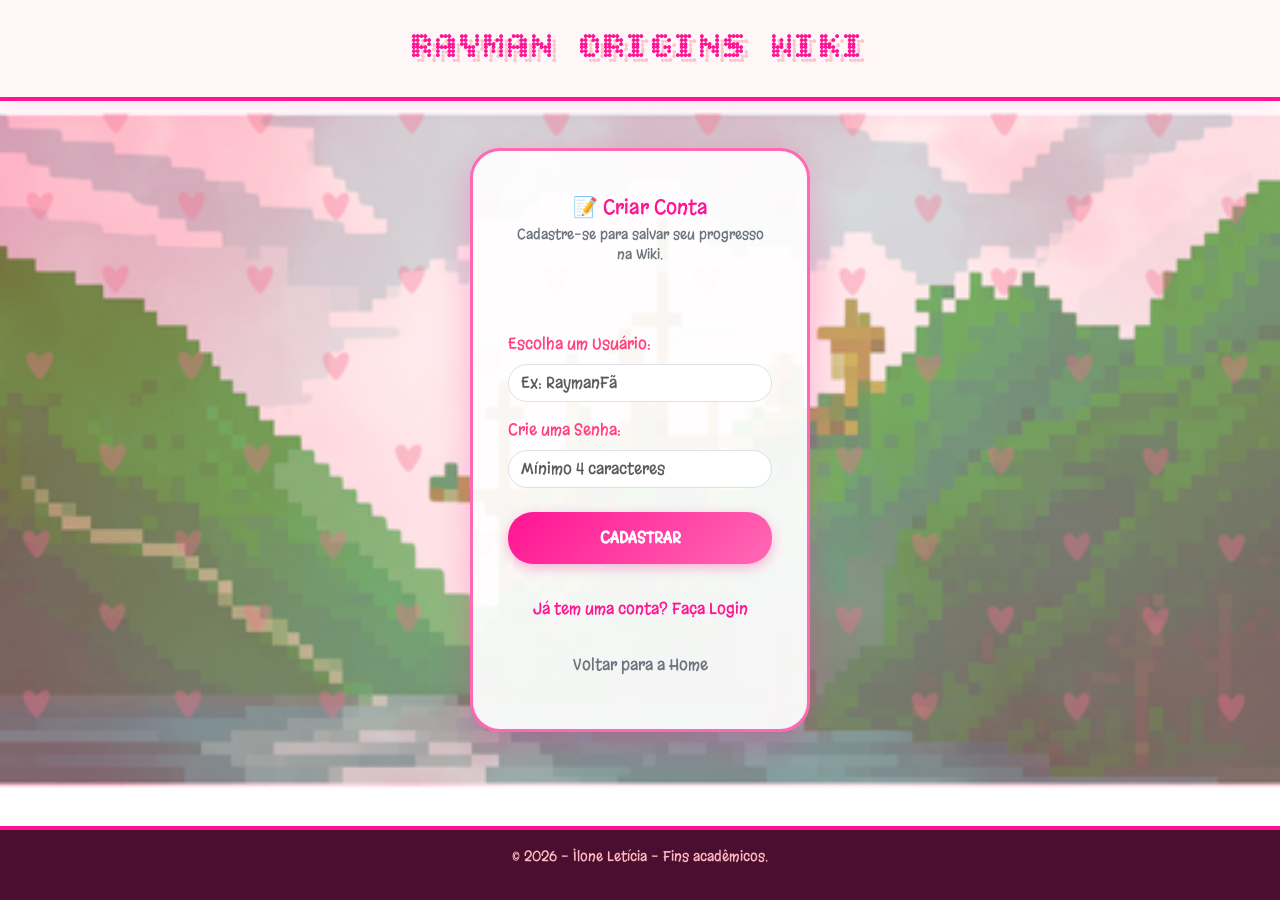
<file: meu-projeto/cadastro.html>
<!DOCTYPE html>
<html lang="pt-br">
<head>
    <meta charset="UTF-8">
    <meta name="viewport" content="width=device-width, initial-scale=1.0">
    <title>Rayman Origins Archive - Cadastro</title>
    <link href="https://cdn.jsdelivr.net/npm/bootstrap@5.3.3/dist/css/bootstrap.min.css" rel="stylesheet">
    <link rel="stylesheet" href="styles.css">
    <link rel="stylesheet" href="inicial.css">
</head>
<body>

    <header>
        <p>RAYMAN ORIGINS WIKI</p>
    </header>

    <main id="tela" class="my-auto">
        <div class="boas-vindas mb-4">
            <h2>📝 Criar Conta</h2>
            <p>Cadastre-se para salvar seu progresso na Wiki.</p>
        </div>

        <form id="formCadastro" class="text-start">
            <div class="mb-3">
                <label for="cadUsuario" class="form-label font-weight-bold">Escolha um Usuário:</label>
                <input type="text" class="form-control rounded-pill" id="cadUsuario" required placeholder="Ex: RaymanFã">
            </div>
            
            <div class="mb-4">
                <label for="cadSenha" class="form-label font-weight-bold">Crie uma Senha:</label>
                <input type="password" class="form-control rounded-pill" id="cadSenha" required placeholder="Mínimo 4 caracteres">
            </div>

            <div class="grupo-botoes">
                <button type="submit" class="w-100">CADASTRAR</button>
                <a href="login.html" class="btn btn-link text-decoration-none small text-center mt-2" style="color: #ff1493;">Já tem uma conta? Faça Login</a>
                <a href="inicial.html" class="btn btn-link text-decoration-none small text-center text-secondary">Voltar para a Home</a>
            </div>
        </form>
    </main>

    <footer class="bg-dark text-white text-center p-3 mt-auto w-100">
        <p>&copy; 2026 - Ilone Letícia - Fins acadêmicos.</p>
    </footer>

    <script src="https://cdn.jsdelivr.net/npm/bootstrap@5.3.3/dist/js/bootstrap.bundle.min.js"></script>
    <script src="js/app.js"></script>
    <script src="js/auth.js"></script>
</body>
</html>
</file>
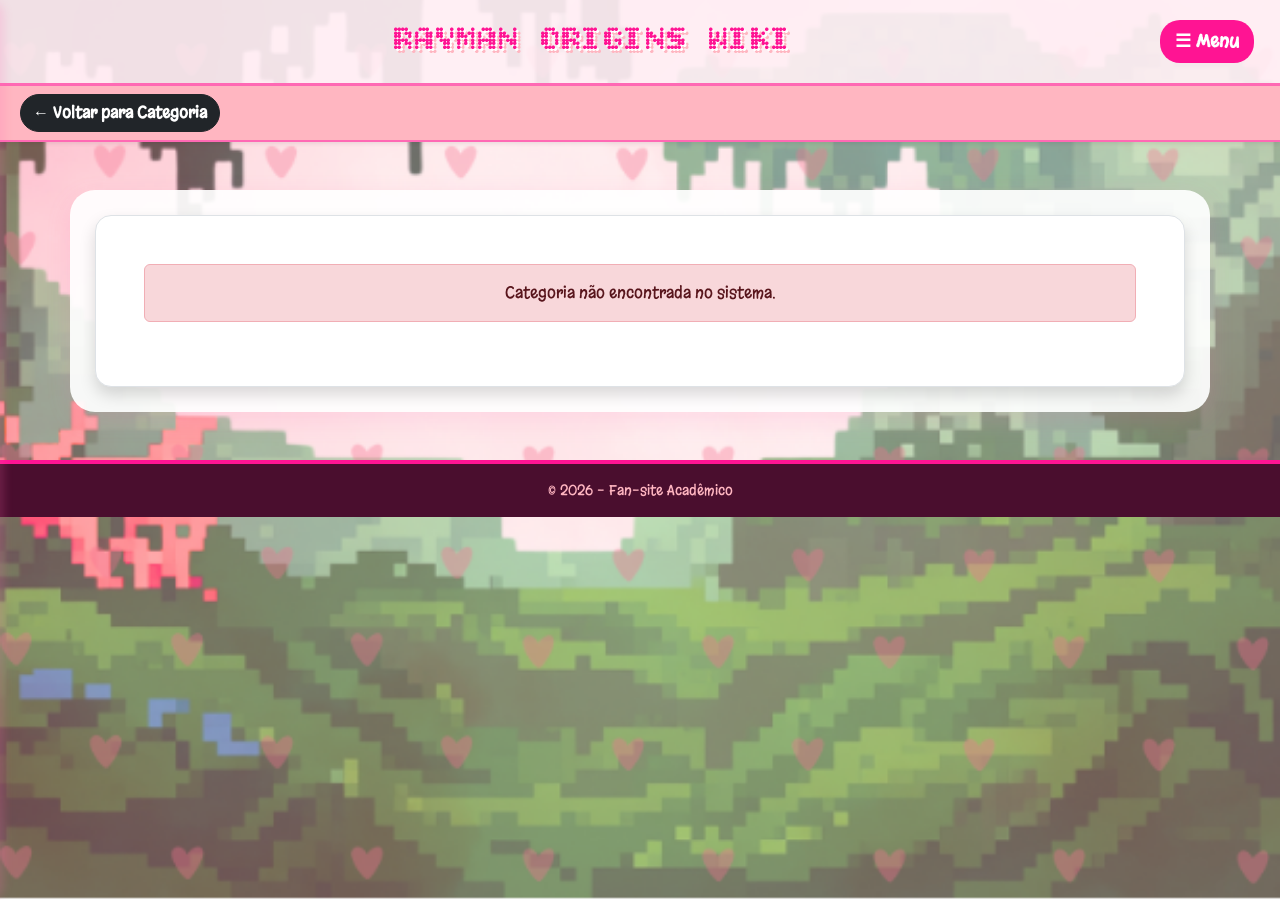
<file: meu-projeto/detalhe-subitem.html>
<!DOCTYPE html>
<html lang="pt-br">
<head>
    <meta charset="UTF-8">
    <meta name="viewport" content="width=device-width, initial-scale=1.0">
    <title>Detalhes do Item - Rayman Origins Wiki</title>
    <link href="https://cdn.jsdelivr.net/npm/bootstrap@5.3.3/dist/css/bootstrap.min.css" rel="stylesheet">
    <link rel="stylesheet" href="styles.css">
</head>
<header >
       <p> RAYMAN ORIGINS WIKI</p>


    <button class="btn-abrir" id="btnAbrir">&#9776; Menu</button>

    <aside class="sidebar" id="sidebar">
        <div class="sidebar-header">
            
            <h5> menu</h5>
            <button class="btn-fechar" id="btnFechar">&times;</button>
        </div>
    <nav class="sidebar-links">
    <div class="sidebar-player">
        <span>
       <img src="imagens/electoon.ico" alt="">escute e relaxe<img src="imagens/electoon.ico" alt=""> </span>
        <audio src="audio/musica.mp3" controls loop></audio>
    </div>
    
    <a href="cadastro-itens.html" id="linkCadastroItens"><img src="imagens/cursor.ico" alt=""> Cadastrar Item</a>
    <a href="perfil.html"><img src="imagens/click.ico" alt=""> Perfil</a>
     <a href="inicial.html" id="linkAuth"><img src="imagens/cursor igitado.ico" alt=""> Login / Cadastro</a>
     <a href="inicial.html"><img src="imagens/mosquito.ico" alt="">home</a>
    <a href="#" id="linkLogout" class="d-none text-danger">🚪 Sair (Logout)</a>
   


    <div class="dropdown my-2 px-3">
        <button class="btn btn-secondary dropdown-toggle w-100 bnt-autor-dropdown" type="button" data-bs-toggle="dropdown" aria-expanded="false">
            <img src="imagens/edith up.ico" alt=""> Sobre a autora
        </button>
        <div class="dropdown-menu p-3 sobre-autor-box" style="width: 230px;">
            <div class="text-center mb-2">
                <img src="imagens/avatar.png" alt="Avatar do Autor" class="rounded-circle border" style="width: 70px; height: 70px; object-fit: cover;">
            </div>
            <h6 class="dropdown-header text-center p-0 text-dark"><strong>ILONE LETICIA <img src="imagens/globox.ico" alt=""></strong></h6>
            <p class="text-muted small text-center mb-2">Análise e Desenvolvimento de Sistemas</p>
            <p class="small text-center text-secondary mb-2" style="font-size: 11px; line-height: 1.3;">meu personagem favorito é o Globox</p>
            <hr class="dropdown-divider">
            <span class="dropdown-item-text small text-muted"><strong>periodo:</strong> 1º perido</span>
            <div class="d-flex justify-content-around mt-2">
                <a href="https://github.com/IloneLeticia" target="_blank" class="small text-decoration-none">GitHub</a>
              
              
            </div>
        </div>
    </div>

   
</nav>
    </aside>

<div id="menu">


    
</div>

    </header>
<body class="bg-light">

    <nav class="navbar bg-warning p-2 shadow-sm">
        <div class="container-fluid">
            <a id="btnVoltarCategoria" href="pagdetalhes.html" class="btn btn-dark rounded-pill fw-bold">← Voltar para Categoria</a>
        </div>
    </nav>

    <main class="container my-5">
        <div class="bg-white p-5 rounded-4 shadow border" id="container-detalhe-subitem">
            </div>
    </main>

    <footer class="bg-dark text-white text-center p-3 mt-5">
        <p class="m-0">&copy; 2026 - Fan-site Acadêmico</p>
    </footer>

    <script src="https://cdn.jsdelivr.net/npm/bootstrap@5.3.3/dist/js/bootstrap.bundle.min.js"></script>

     <script src="js/auth.js"></script>
     <script src="js/app.js"></script>
    <script src="js/detalhe-subitem.js"></script>
   
</body>
</file>
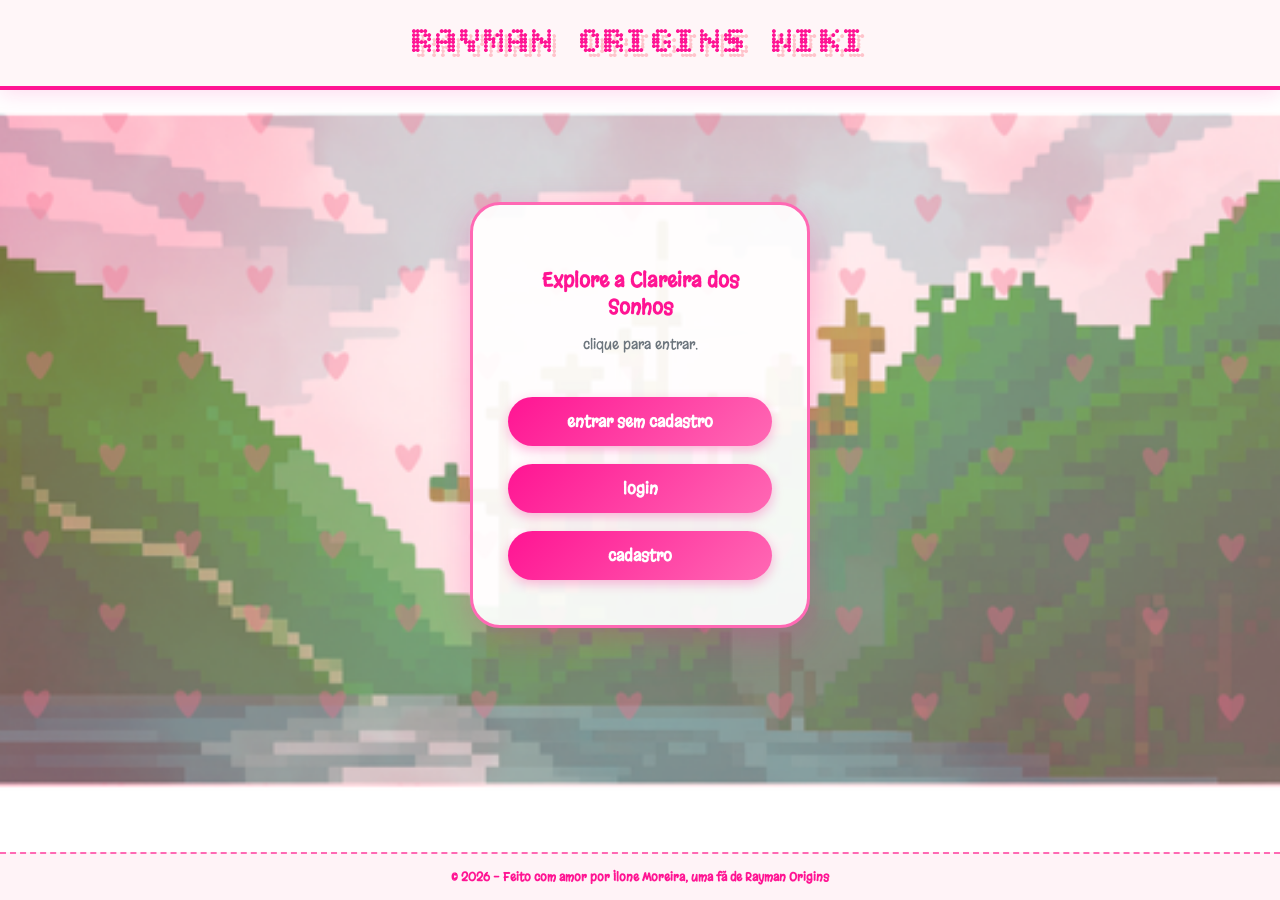
<file: meu-projeto/inicial.html>
<!DOCTYPE html>
<html lang="pt-BR">
<head>
    <meta charset="UTF-8">
    <meta name="viewport" content="width=device-width, initial-scale=1.0">
    <title>Rayman Origins Wiki - Entrada</title>
    <link rel="stylesheet" href="inicial.css">
</head>
<body>

    <header>
        <p>RAYMAN ORIGINS WIKI</p>
    </header>

    <main id="tela">
        <div class="boas-vindas">
            <h2> Explore a Clareira dos Sonhos </h2>
            <p>clique para entrar.</p>
        </div>

        <div class="grupo-botoes">
            <button onclick="window.location.href='index.html'">entrar sem cadastro</button>
            <button onclick="window.location.href='login.html'">login</button>
            <button onclick="window.location.href='cadastro.html'">cadastro</button>
        </div>
    </main>

    <footer class="footer-inicial">
        <p>&copy; 2026 - Feito com amor por Ilone Moreira, uma fã de Rayman Origins</p>
    </footer>

    <script src="js/app.js"></script>

</body>
</html>
</file>
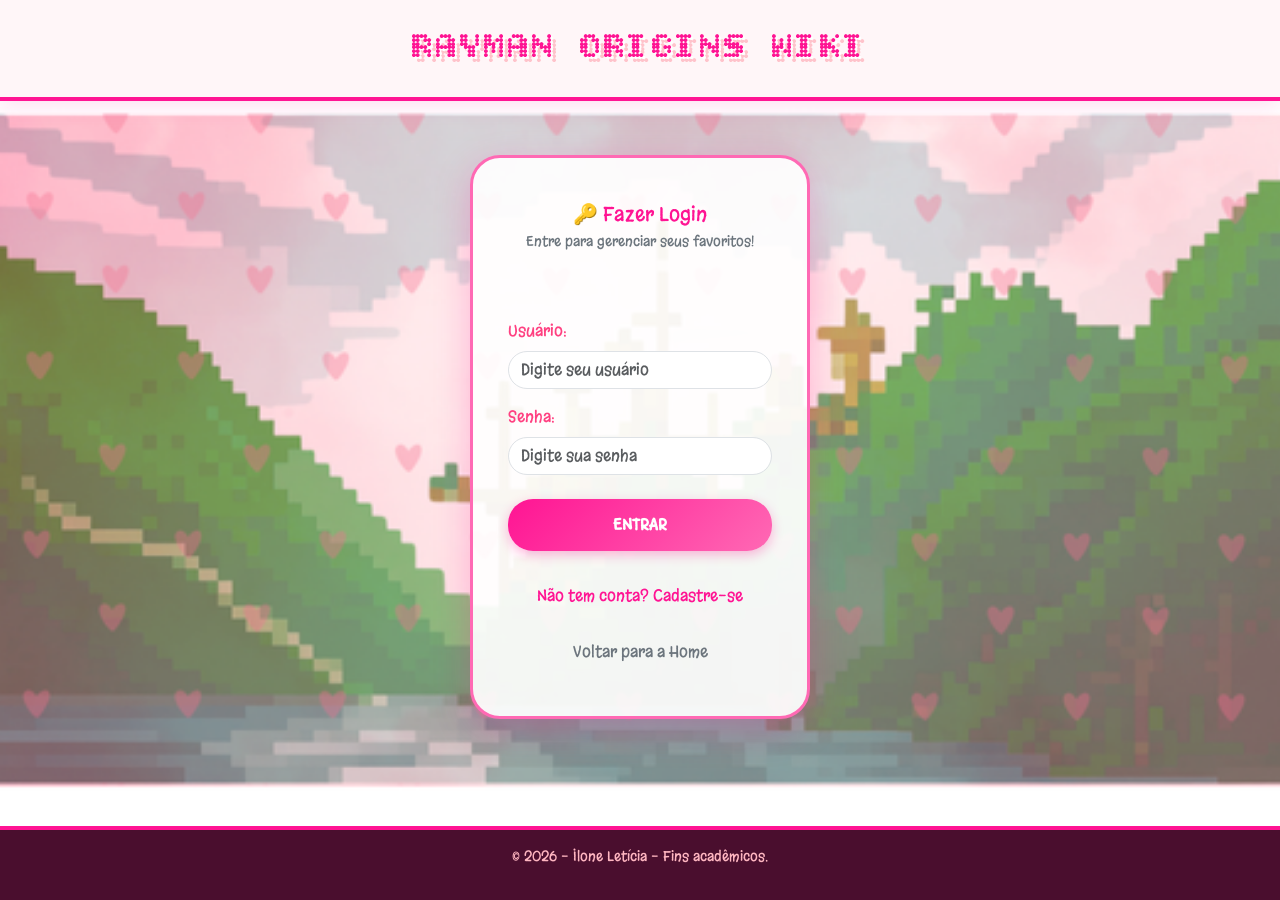
<file: meu-projeto/login.html>
<!DOCTYPE html>
<html lang="pt-br">
<head>
    <meta charset="UTF-8">
    <meta name="viewport" content="width=device-width, initial-scale=1.0">
    <title>Rayman Origins Archive - Login</title>
    <link href="https://cdn.jsdelivr.net/npm/bootstrap@5.3.3/dist/css/bootstrap.min.css" rel="stylesheet">
    <link rel="stylesheet" href="styles.css">
    <link rel="stylesheet" href="inicial.css"> </head>
<body>

    <header>
        <p>RAYMAN ORIGINS WIKI</p>
    </header>

    <main id="tela" class="my-auto">
        <div class="boas-vindas mb-4">
            <h2>🔑 Fazer Login</h2>
            <p>Entre para gerenciar seus favoritos!</p>
        </div>

        <form id="formLogin" class="text-start">
            <div class="mb-3">
                <label for="loginUsuario" class="form-label font-weight-bold">Usuário:</label>
                <input type="text" class="form-control rounded-pill" id="loginUsuario" required placeholder="Digite seu usuário">
            </div>
            
            <div class="mb-4">
                <label for="loginSenha" class="form-label font-weight-bold">Senha:</label>
                <input type="password" class="form-control rounded-pill" id="loginSenha" required placeholder="Digite sua senha">
            </div>

            <div class="grupo-botoes">
                <button type="submit" class="w-100">ENTRAR</button>
                <a href="cadastro.html" class="btn btn-link text-decoration-none small text-center mt-2" style="color: #ff1493;">Não tem conta? Cadastre-se</a>
                <a href="inicial.html" class="btn btn-link text-decoration-none small text-center text-secondary">Voltar para a Home</a>
            </div>
        </form>
    </main>

    <footer class="bg-dark text-white text-center p-3 mt-auto w-100">
        <p>&copy; 2026 - Ilone Letícia - Fins acadêmicos.</p>
    </footer>

    <script src="https://cdn.jsdelivr.net/npm/bootstrap@5.3.3/dist/js/bootstrap.bundle.min.js"></script>
   
    <script src="js/app.js"></script>
    
    <script src="js/auth.js"></script>

</body>
</html>
</file>
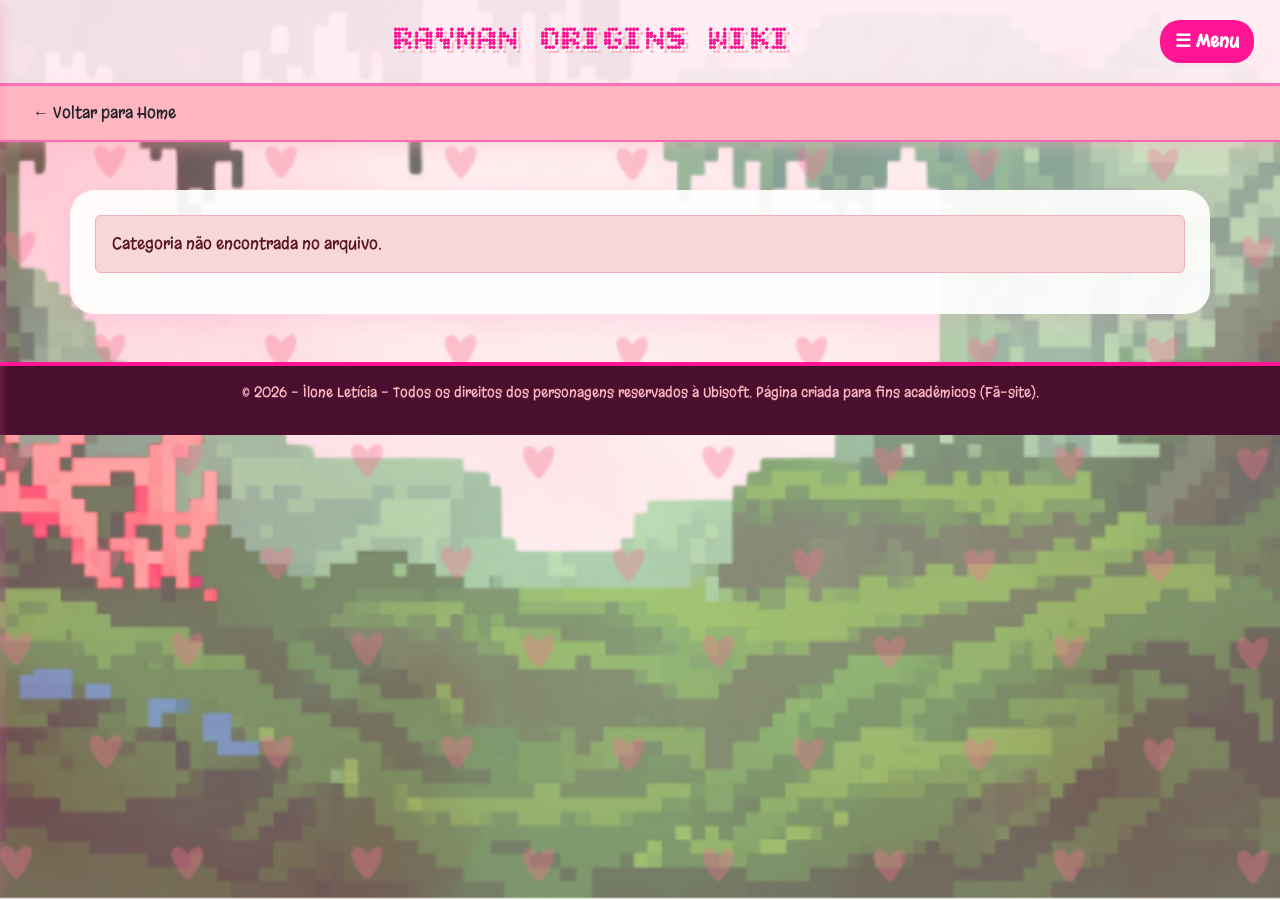
<file: meu-projeto/pagdetalhes.html>
<!DOCTYPE html>
<html lang="pt-br">
<head>
    <meta charset="UTF-8">
    <meta name="viewport" content="width=device-width, initial-scale=1.0">
    <title>Detalhes do Arquivo - Rayman Origins</title>
    <!-- Bootstrap CSS -->
    <link href="https://cdn.jsdelivr.net/npm/bootstrap@5.3.3/dist/css/bootstrap.min.css" rel="stylesheet">
    <link rel="stylesheet" href="styles.css">
</head>
<body>

   <header >
       <p> RAYMAN ORIGINS WIKI</p>


    <button class="btn-abrir" id="btnAbrir">&#9776; Menu</button>

    <aside class="sidebar" id="sidebar">
        <div class="sidebar-header">
            
            <h5> menu</h5>
            <button class="btn-fechar" id="btnFechar">&times;</button>
        </div>
    <nav class="sidebar-links">
    <div class="sidebar-player">
        <span>
       <img src="imagens/electoon.ico" alt="">escute e relaxe<img src="imagens/electoon.ico" alt=""> </span>
        <audio src="audio/musica.mp3" controls loop></audio>
    </div>
    
    <a href="cadastro-itens.html" id="linkCadastroItens"><img src="imagens/cursor.ico" alt=""> Cadastrar Item</a>
    <a href="favoritos.html" id="linkFavoritos" class="d-none">⭐ Meus Favoritos</a> <a href="perfil.html"><img src="imagens/click.ico" alt=""> Perfil</a>
     <a href="inicial.html" id="linkAuth"><img src="imagens/cursor igitado.ico" alt=""> Login / Cadastro</a>
     <a href="inicial.html"><img src="imagens/mosquito.ico" alt="">home</a>
    <a href="#" id="linkLogout" class="d-none text-danger">🚪 Sair (Logout)</a>
   


    <div class="dropdown my-2 px-3">
        <button class="btn btn-secondary dropdown-toggle w-100 bnt-autor-dropdown" type="button" data-bs-toggle="dropdown" aria-expanded="false">
            <img src="imagens/edith up.ico" alt=""> Sobre a autora
        </button>
        <div class="dropdown-menu p-3 sobre-autor-box" style="width: 230px;">
            <div class="text-center mb-2">
                <img src="imagens/avatar.png" alt="Avatar do Autor" class="rounded-circle border" style="width: 70px; height: 70px; object-fit: cover;">
            </div>
            <h6 class="dropdown-header text-center p-0 text-dark"><strong>ILONE LETICIA <img src="imagens/globox.ico" alt=""></strong></h6>
            <p class="text-muted small text-center mb-2">Análise e Desenvolvimento de Sistemas</p>
            <p class="small text-center text-secondary mb-2" style="font-size: 11px; line-height: 1.3;">meu personagem favorito é o Globox</p>
            <hr class="dropdown-divider">
            <span class="dropdown-item-text small text-muted"><strong>periodo:</strong> 1º perido</span>
            <div class="d-flex justify-content-around mt-2">
                <a href="https://github.com/IloneLeticia" target="_blank" class="small text-decoration-none">GitHub</a>
               
              
            </div>
        </div>
    </div>

   
</nav>
    </aside>

<div id="menu">


    
</div>

    </header>
    <nav class="navbar bg-warning p-2">
        <div class="container-fluid">
            <a href="index.html" class="btn rounded-pill">← Voltar para Home</a>
        </div>
    </nav>

    <!-- Estrutura principal baseada no wireframe fornecido -->
    <main class="container my-5">
        <div id="detalhe-item">
            <!-- O layout dinâmico estruturado será injetado aqui pelo app.js -->
        </div>
    </main>

    <footer class="bg-dark text-white text-center p-3 mt-5">
        <p>&copy; 2026 - Ilone Letícia - Todos os direitos dos personagens reservados à Ubisoft. Página criada para fins acadêmicos (Fã-site).</p>
    </footer>
<script src="https://cdn.jsdelivr.net/npm/bootstrap@5.3.3/dist/js/bootstrap.bundle.min.js"></script>
    
    <script src="js/app.js"></script>

    <script src="js/inicial.js"></script>
    <script src="js/detalhes.js"></script>
   
</body>
</html>
</file>
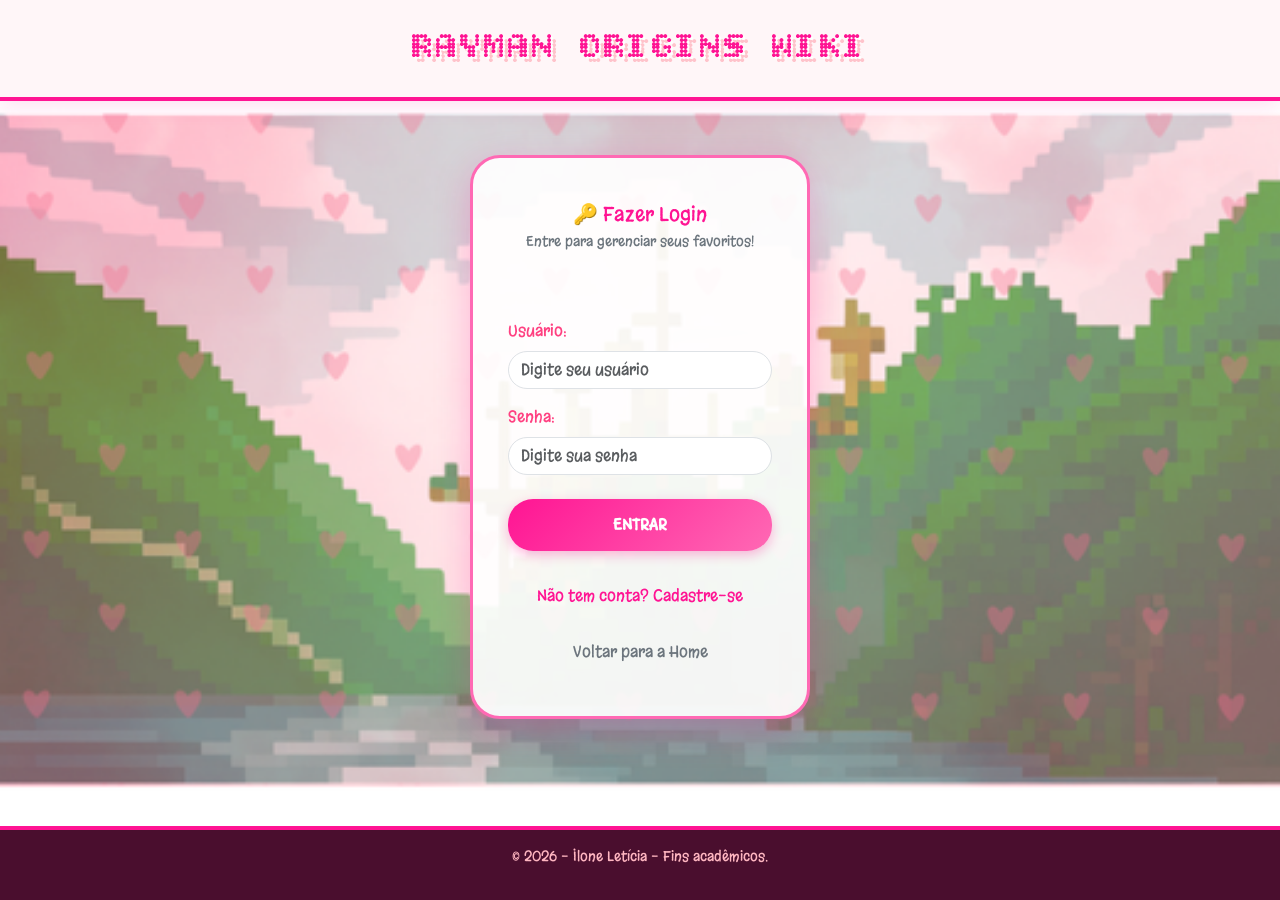
<file: meu-projeto/perfil.html>
<!DOCTYPE html>
<html lang="pt-br">
<head>
    <meta charset="UTF-8">
    <meta name="viewport" content="width=device-width, initial-scale=1.0">
    <title>Meu Perfil - Rayman Origins Wiki</title>
    <link href="https://cdn.jsdelivr.net/npm/bootstrap@5.3.3/dist/css/bootstrap.min.css" rel="stylesheet">
    <link rel="stylesheet" href="styles.css">
   
</head>
<body class="bg-light">

    <nav class="navbar bg-warning p-2 shadow-sm">
        <div class="container-fluid">
            <a href="index.html" class="btn btn-dark rounded-pill fw-bold">← Voltar para Home</a>
        </div>
    </nav>

    <main class="container my-5" style="max-width: 700px;">
        <div class="bg-white p-4 rounded shadow-sm border text-center mb-4">
            <div class="mb-3">
                <img id="avatarAtual" src="imagens/avatar.png" alt="Avatar" class="rounded-circle border" style="width: 120px; height: 120px; object-fit: cover;">
                <h4 id="nomeUsuarioPerfil" class="mt-3 font-weight-bold text-dark">Nome do Usuário</h4>
            </div>

            <button class="btn btn-sm btn-outline-secondary rounded-pill mb-3" onclick="toggleOpcoesFoto()">📷 Alterar Foto de Perfil</button>

            <div id="secaoFotos" class="d-none border p-3 rounded mb-3 bg-light">
                <h6 class="text-secondary mb-2">Escolha um Avatar:</h6>
                <div class="d-flex justify-content-around">
                    <img src="foto-de-perfil/edith-up.jpg" class="rounded-circle border p-1" style="width: 50px; height: 50px; cursor: pointer;" onclick="mudarAvatar('foto-de-perfil/edith-up.jpg')">
                    <img src="foto-de-perfil/Helena Handbasket .jpg" class="rounded-circle border p-1" style="width: 50px; height: 50px; cursor: pointer;" onclick="mudarAvatar('foto-de-perfil/Helena Handbasket .jpg')">
                    <img src="foto-de-perfil/Holly Luya, the Music Nymph.png" class="rounded-circle border p-1" style="width: 50px; height: 50px; cursor: pointer;" onclick="mudarAvatar('foto-de-perfil/Holly Luya, the Music Nymph.png')">
                    <img src="foto-de-perfil/voddo mama - Rayman.png" class="rounded-circle border p-1" style="width: 50px; height: 50px; cursor: pointer;" onclick="mudarAvatar('foto-de-perfil/voddo mama - Rayman.png')">
                </div>
            </div>

            <div class="mb-4 text-start">
                <div class="d-flex justify-content-between align-items-center mb-2">
                    <label class="form-label font-weight-bold text-secondary m-0">Minha Bio:</label>
                    <button id="btnEditarBio" class="btn btn-sm btn-link text-decoration-none p-0" style="color: #ff1493;" onclick="ativarEdicaoBio()">✏️ Editar Bio</button>
                </div>
                
                <p id="textoBio" class="border p-3 rounded bg-light text-secondary" style="white-space: pre-line; min-height: 80px;">Nenhuma biografia adicionada ainda...</p>
                
                <textarea id="bioUsuario" class="form-control d-none" rows="3" placeholder="Conte um pouco sobre você..."></textarea>
            </div>

            <button id="btnSalvarPerfil" onclick="salvarPerfil()" class="w-100 py-2 btn btn-success text-white font-weight-bold rounded-pill d-none">SALVAR PERFIL</button>
        </div>

        <div class="bg-white p-4 rounded shadow-sm border">
            <h5 class="font-weight-bold text-dark mb-3">⭐ Meus Subitens Favoritos</h5>
            <div class="row row-cols-1 row-cols-sm-2 g-3" id="container-favoritos-perfil">
                </div>
        </div>
    </main>

    <script src="https://cdn.jsdelivr.net/npm/bootstrap@5.3.3/dist/js/bootstrap.bundle.min.js"></script>
    <script src="js/auth.js"></script>
    <script src="js/app.js"></script>
    <script src="js/perfil.js"></script>
</body>
</html>
</file>
<file: meu-projeto/styles.css>
@import url('https://fonts.googleapis.com/css2?family=Bitcount+Grid+Double:wght@100..900&display=swap');
@import url('https://fonts.googleapis.com/css2?family=Margarine&display=swap');



/* corpo */
body {
    
    font-family: "Margarine", sans-serif;
  font-weight: 400;
  font-style: normal;
cursor:
url("imagens/cursor.ico"),
auto;
    background: url(imagens/fundo.png) center / cover no-repeat fixed;
    color: #ff4081; /* Rosa choque hyperfem */
}
button{
    cursor:
url("imagens/click.ico"),
auto !important;
}
header {
    display: flex;
    align-items: center;
    justify-content: space-between; /* Move o botão para a esquerda, pesquisa para a direita e mantém o título no meio */
    padding: 15px 2%; 
    background: rgba(255, 240, 245, 0.9); 
    border-bottom: 3px solid #ff69b4; 
    box-shadow: 0 4px 10px rgba(255, 105, 180, 0.2);
    position: relative;
}

header P {
    font-family: "Bitcount Grid Double", system-ui;
    font-size: 35px; /* Reduzido levemente para não esmagar a barra e o botão */
    text-align: center;
    color: #ff1493; 
    margin: 0;
    text-shadow: 2px 2px 0px #fff, 4px 4px 0px #ffb6c1; 
    flex-grow: 1; /* Faz o título preencher e centralizar no espaço restante */
}

/* Variáveis de Personalização Padronizadas com a Wiki */
:root {
    --bg-sidebar: #fff0f5;       /* Fundo igual ao do header (Lavender Blush) */
    --cor-texto: #ff1493;        /* Rosa choque do título */
    --cor-hover: #ff69b4;        /* Rosa médio para o hover */
    --largura-sidebar: 250px;    
}

/* Botão de Abrir (Ajustado para o Header) */
.btn-abrir {
    font-size: 18px;
    padding: 8px 15px;
    background-color: var(--cor-texto);
    color: #ffffff;
    border: none;
    cursor: pointer;
    border-radius: 20px; 
    font-weight: bold;
    transition: background 0.2s;
    flex-shrink: 0; /* Impede o botão de achatar em telas menores */
}
#menu {
    flex-shrink: 0; /* Impede a barra de pesquisa de espremer */
    display: flex;
    align-items: center;
}
.btn-abrir:hover {
    background-color: var(--cor-hover);
}

/* Estrutura do Menu Lateral */
.sidebar {
    position: fixed;
    top: 0;
    left: calc(-1 * var(--largura-sidebar)); 
    width: var(--largura-sidebar);
    height: 100%;
    background-color: rgba(255, 240, 245, 0.98); 
    transition: left 0.3s ease; 
    box-shadow: 4px 0 10px rgba(255, 105, 180, 0.2); 
    z-index: 2000; /* altere de 1000 para 2000 */
    border-right: 3px solid #ff69b4; 
}

/* Estado Ativo (Aberto) */
.sidebar.ativo {
    left: 0;
}

/* Cabeçalho do Menu */
.sidebar-header {
    display: flex;
    justify-content: space-between;
    align-items: center;
    padding: 20px;
    color: var(--cor-texto);
    border-bottom: 2px solid #ffb6c1;
}

.sidebar-header h3 {
    margin: 0;
    font-family: "Bitcount Grid Double", system-ui;
    font-size: 22px;
}

/* Botão de Fechar */
.btn-fechar {
    font-size: 30px;
    background: none;
    border: none;
    color: var(--cor-texto);
    cursor: pointer;
    line-height: 1;
}

.btn-fechar:hover {
    color: var(--cor-hover);
}

/* Links de Navegação */
.sidebar-links {
    display: flex;
    flex-direction: column;
    padding: 20px 0;
}

.sidebar-links a {
    padding: 15px 20px;
    color: var(--cor-texto);
    text-decoration: none;
    font-size: 18px;
    font-weight: bold;
    transition: all 0.2s;
}

.sidebar-links a:hover {
    background-color: rgba(255, 105, 180, 0.1); /* Fundo rosa bem claro no hover */
    padding-left: 25px; /* Efeito sutil de deslocamento */
}
/* Botão de Música na Sidebar */
.sidebar-audio-btn {
    background: none;
    border: none;
    color: var(--cor-texto);
    font-family: "Margarine", sans-serif;
    font-size: 18px;
    font-weight: bold;
    padding: 15px 20px;
    text-align: left;
    width: 100%;
    cursor: url("imagens/click.ico"), auto !important;
    transition: all 0.2s;
    display: block;
}

.sidebar-audio-btn:hover {
    background-color: rgba(255, 105, 180, 0.1);
    padding-left: 25px;
}

/* Classe que aplica o risco na palavra quando desativada */
.sidebar-audio-btn.desativado {
    text-decoration: line-through;
    color: #6c757d; /* Muda para uma cor cinza neutra opcional */
    text-decoration-color: #ff1493; /* O risco fica rosa choque */
}
/* Container do Player dentro da Sidebar */
.sidebar-player {
    display: flex;
    flex-direction: column;
    align-items: center;
    padding: 10px 15px;
    margin: 10px 20px;
    background: rgba(255, 105, 180, 0.1); /* Fundo rosa bem sutil */
    border: 2px dashed #ff69b4;
    border-radius: 15px;
}

/* Texto acima do Player */
.sidebar-player span {
    font-size: 14px;
    font-weight: bold;
    color: var(--cor-texto);
    margin-bottom: 8px;
}

/* Reduz o tamanho do player padrão para caber certinho na largura do menu */
.sidebar-player audio {
    width: 100%;
    max-height: 30px; /* Deixa o player mais fininho e discreto */
    outline: none;
}

/* Estilização do Botão do Dropdown do Autor */
.bnt-autor-dropdown {
   
    background-color: #ff69b4 !important; /* Rosa Chiclete */
    border: 2px solid #ff1493 !important; /* Borda Rosa Choque */
    border-radius: 20px !important;
    font-weight: bold;
    color: #000000 !important;
    transition: background-color 0.2s ease;
}

.bnt-autor-dropdown:hover {
    background-color: #ff1493 !important; /* Fica mais escuro no hover */
}

/* Caixa de Informações do Autor (Dropdown Menu) */
.sobre-autor-box {
    font-family: Arial, sans-serif !important;
    background-color: #fce6ed !important; 
    border: 3px solid #ff69b4 !important;
    border-radius: 15px !important;
    box-shadow: 0 4px 15px rgba(255, 105, 180, 0.2) !important;
}

/* Links das Redes Sociais do Autor */
.sobre-autor-box a {
    color: #ff1493 !important;
    font-weight: bold;
    transition: color 0.2s ease;
}
.sobre-autor-box p {
     font-family: "Margarine", sans-serif;
  font-weight: 400;
  font-style: normal;
    color: #ff1493 !important;
    font-weight: bold;
    transition: color 0.2s ease;
}

.sobre-autor-box a:hover {
    color: #ff69b4 !important;
    text-decoration: underline !important;
}

/* Divisor interno da caixinha */
.sobre-autor-box .dropdown-divider {
    border-top: 2px dashed #ff69b4 !important;
    opacity: 0.5;
}

/* pesquisa */

.navbar.bg-warning {
    background-color: #ffb6c1 !important; /* Rosa bebê */
    border-bottom: 2px solid #ff69b4;
    z-index: 10;
    box-shadow: 0 4px 15px rgba(255, 182, 193, 0.4);
}

.navbar input[type="search"] {
    cursor:
url("imagens/cursor\ igitado.ico"),
auto;
    padding: 8px 15px;
    border-radius: 30px; /* Mais arredondado/fofo */
    border: 2px solid #ff69b4;
    outline: none;
    width: 250px;
    transition: all 0.3s ease;
}

.navbar input[type="search"]:focus {
    box-shadow: 0 0 10px #ff1493;
}

.navbar button[type="submit"] {
    padding: 8px 20px;
    border-radius: 30px;
    border: none;
    background: #ff1493 !important; /* Botão Pink */
    color: #ffffff;
    font-weight: bold;
    transition: transform 0.2s, background 0.2s;
}

.navbar button[type="submit"]:hover {
    background: #ff69b4 !important;
    transform: scale(1.05); /* Efeito de pulso fofo */
}

/* container */
main.container {
    background: rgba(255, 255, 255, 0.92); /* Efeito clean glass */
    padding: 25px;
    border-radius: 25px; /* Bordas super suaves */
    box-shadow: 0 8px 25px rgba(255, 105, 180, 0.15); /* Glow rosa sutil */
}

/* ==================== CARDS FIX ==================== */
#container-cards .card {
    background-color: #fff0f5 !important; /* Fundo Lavanda/Rosa Pastel */
    border: 2px solid #ffb6c1;
    border-radius: 20px;
    overflow: hidden;
    transition: transform 0.4s cubic-bezier(0.175, 0.885, 0.32, 1.275), box-shadow 0.4s ease; /* Transição bouncy/fofa */
    height: 100%; 
}

/* Espaçamento interno do corpo do card */
#container-cards .card-body {
    padding: 20px;
    display: flex;
    flex-direction: column;
}

/* Efeito de hover suave */
#container-cards .card:hover {
    transform: translateY(-10px) scale(1.03);
    box-shadow: 0 15px 30px rgba(255, 20, 147, 0.3); /* Brilho rosa ao passar o mouse */
    border-color: #ff1493;
}

#container-cards .card-title {
    color: #ff1493;
    font-weight: bold;
    margin-bottom: 12px;
}

#container-cards .card-text {
    color: #6c757d;
    margin-bottom: 20px;
    flex-grow: 1; 
}

/* Botão VER MAIS customizado */
#container-cards .btn-primary {
     cursor:
url("imagens/click.ico"),
auto !important;
    background-color: #ff69b4 !important; /* Rosa Chiclete */
    border: none !important;
    border-radius: 25px;
    font-weight: bold;
    color: white !important;
    padding: 10px 20px;
    width: 100%; 
    text-align: center;
    box-shadow: 0 4px 10px rgba(255, 105, 180, 0.3);
    transition: all 0.3s ease;
}

#container-cards .btn-primary:hover {
    background-color: #ff1493 !important;
    box-shadow: 0 6px 15px rgba(255, 20, 147, 0.5);
}

/* Ajusta a altura da imagem para não distorcer */
#container-cards .card-img-top {
    height: 100% !important; 
}

/* detalhes pagina */
#detalhe-item img {
    border: 5px solid #ffb6c1;
    border-radius: 15px;
    box-shadow: 0 8px 20px rgba(255, 182, 193, 0.5);
}

#detalhe-item h2 {
    color: #ff1493;
}

#detalhe-item h3 {
    color: #ff69b4;
    border-bottom: 2px dashed #ffb6c1; /* Linha tracejada fofa */
    padding-bottom: 5px;
}

#detalhe-item .card {
    background-color: rgba(255, 240, 245, 0.6) !important;
    border: 2px dashed #ff69b4;
    border-radius: 15px;
}

footer.bg-dark {
    background-color: #4a0e2e !important; /* Vinho super escuro para contrastar elegantemente com o rosa */
    color: #ffb6c1 !important;
    font-size: 0.9em;
    border-top: 4px solid #ff1493;
}

aside {
    border-left: 4px solid #ff69b4 !important;
    background-color: #fffafb;
    border-radius: 0 15px 15px 0;
}

aside h3 {
    color: #ff1493;
}

/* responsividade */
@media (max-width: 768px) {
    header h1 {
        font-size: 1.8em;
    }
    main.container {
        padding: 15px;
        margin-top: 10px;
    }
}
</file>
<file: meu-projeto/inicial.css>
@import url('https://fonts.googleapis.com/css2?family=Bitcount+Grid+Double:wght@100..900&display=swap');
@import url('https://fonts.googleapis.com/css2?family=Margarine&display=swap');

/* Configurações do Corpo da Página */
body {
    margin: 0;
    padding: 0;
    font-family: "Margarine", sans-serif;
    font-weight: 400;
    font-style: normal;
    color: #ff4081;
    background: url(imagens/fundoinicial.png) center / cover no-repeat fixed;
    cursor: url("imagens/cursor.ico"), auto;

    /* Alinhamento estrutural */
    display: flex;
    flex-direction: column;
    min-height: 100vh;
    box-sizing: border-box;
}

/* Header Estilizado (Efeito Glassmorphic) */
header {
    display: flex;
    align-items: center;
    justify-content: space-between; 
    padding: 20px 4%; 
    background: rgba(255, 245, 247, 0.85); /* Fundo rosa bem sutil e translúcido */
    backdrop-filter: blur(8px); /* Desfoca suavemente o fundo atrás do header */
    -webkit-backdrop-filter: blur(8px);
    border-bottom: 4px solid #ff1493; /* Linha mais viva */
    box-shadow: 0 4px 20px rgba(255, 20, 147, 0.15);
    position: relative;
    width: 100%;
    box-sizing: border-box;
}

header P {
    font-family: "Bitcount Grid Double", system-ui;
    font-size: 38px; 
    text-align: center;
    color: #ff1493; 
    margin: 0;
    text-shadow: 2px 2px 0px #fff, 5px 5px 0px rgba(255, 182, 193, 0.8); 
    flex-grow: 1; 
    letter-spacing: 1px;
}

/* Caixa Central de Botões (Mais Clean e Destacada) */
#tela {
    background: rgba(255, 255, 255, 0.92); /* Branco puro com opacidade para dar destaque */
    border: 3px solid #ff69b4; 
    border-radius: 30px; /* Bordas ainda mais redondas e fofas */
    padding: 45px 35px;
    box-shadow: 0 12px 35px rgba(255, 20, 147, 0.25); /* Sombra mais profunda */
    display: flex;
    flex-direction: column; 
    gap: 18px; /* Espaçamento ligeiramente mais compacto e elegante */
    width: 90%;
    max-width: 340px; 
    text-align: center;
    margin: auto; /* Centralização perfeita na vertical e horizontal */
    box-sizing: border-box;
}

/* Botões Customizados Premium */
button {
    font-family: "Margarine", sans-serif;
    font-size: 16px;
    font-weight: bold;
    color: #ffffff;
    background: linear-gradient(135deg, #ff1493, #ff69b4); /* Degradê fofo e moderno */
    border: none;
    border-radius: 25px; 
    padding: 14px 22px;
    cursor: url("imagens/click.ico"), auto !important;
    transition: all 0.3s cubic-bezier(0.175, 0.885, 0.32, 1.275); /* Animação suave estilo "bouncy" */
    box-shadow: 0 4px 12px rgba(255, 20, 147, 0.3);
}

/* Efeito de Interação nos Botões */
button:hover {
    background: linear-gradient(135deg, #ff69b4, #ff8da1); /* Inverte/suaviza o degradê */
    transform: translateY(-3px) scale(1.03); /* Eleva o botão de forma lúdica */
    box-shadow: 0 8px 20px rgba(255, 20, 147, 0.45);
}

button:active {
    transform: translateY(1px); /* Feedback de clique físico */
}
/* Estilização do bloco de Boas-Vindas dentro da #tela */
.boas-vindas h2 {
    font-size: 20px;
    color: #ff1493;
    margin-bottom: 5px;
}

.boas-vindas p {
    font-size: 14px;
    color: #6c757d;
    margin-bottom: 25px;
    line-height: 1.4;
}

/* Agrupador de botões para manter o espaçamento correto */
.grupo-botoes {
    display: flex;
    flex-direction: column;
    gap: 18px;
}

/* Rodapé Simples e Harmonioso */
.footer-inicial {
    text-align: center;
    padding: 15px;
    margin-top: auto; /* Garante que fique sempre no final da página */
    background: rgba(255, 240, 245, 0.8);
    backdrop-filter: blur(5px);
    border-top: 2px dashed #ff69b4;
    width: 100%;
    box-sizing: border-box;
}

.footer-inicial p {
    margin: 0;
    font-size: 12px;
    color: #ff1493;
    font-weight: bold;
}
</file>
